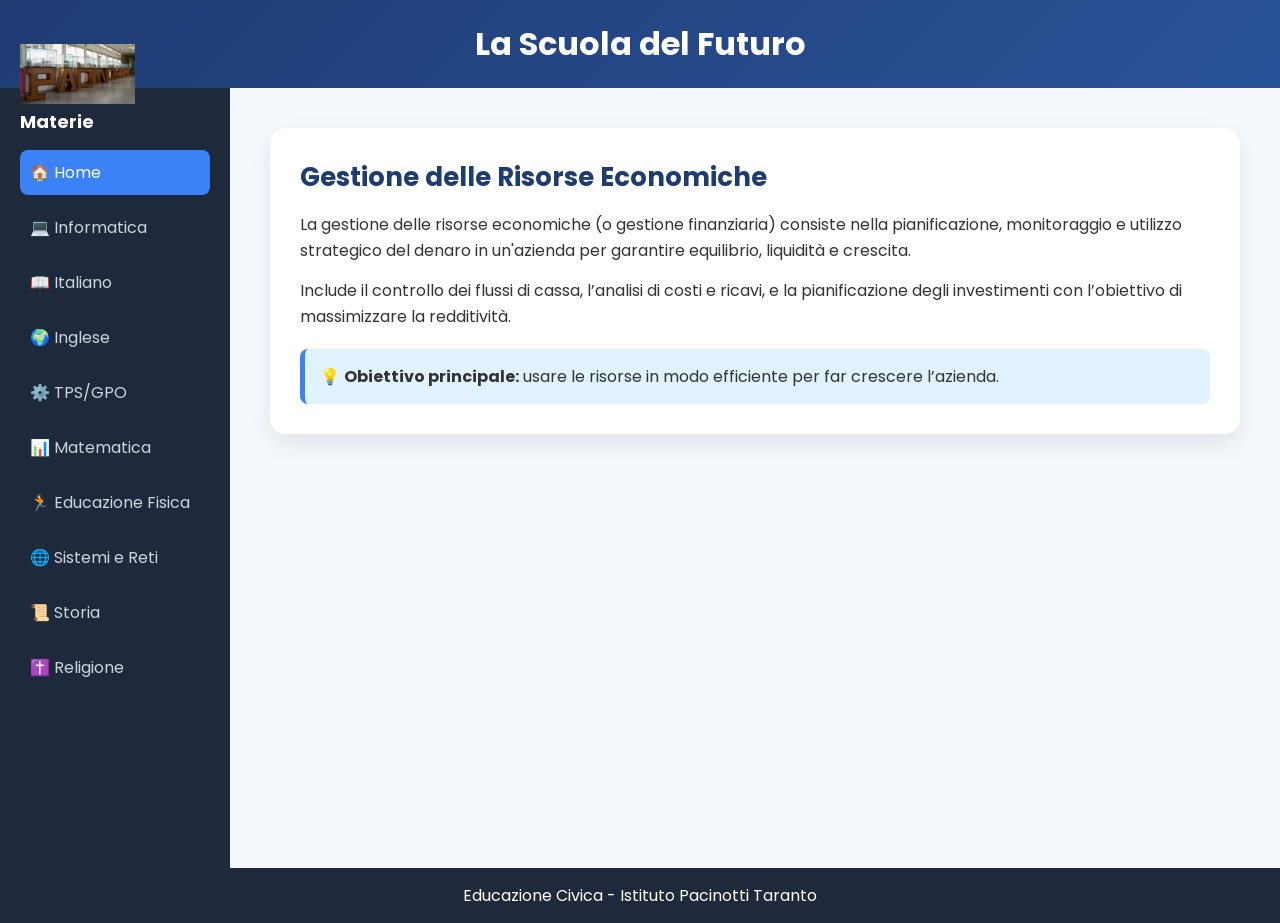
<file: index.html>
<!DOCTYPE html>
<html lang="it">

<head>
    <meta charset="utf-8">
    <meta name="viewport" content="width=device-width, initial-scale=1.0">
    <title>Gestione delle Risorse Economiche</title>

    <!-- Font -->
    <link href="https://fonts.googleapis.com/css2?family=Poppins:wght@300;400;600&display=swap" rel="stylesheet">

    <!-- CSS -->
    <link rel="stylesheet" href="style.css">
</head>

<body>

    <header class="header">
        <div class="logo">
            <img src="logo.jpg" alt="Logo scuola">
        </div>
        <h1>La Scuola del Futuro</h1>
    </header>

    <div class="layout">

        <nav class="sidebar">
            <h2>Materie</h2>
            <ul>
                <li><a href="index.html" class="active">🏠 Home</a></li>
                <li><a href="informatica.html">💻 Informatica</a></li>
                <li><a href="italiano.html">📖 Italiano</a></li>
                <li><a href="inglese.html">🌍 Inglese</a></li>
                <li><a href="tps.html">⚙️ TPS/GPO</a></li>
                <li><a href="matematica.html">📊 Matematica</a></li>
                <li><a href="ed.html">🏃 Educazione Fisica</a></li>
                <li><a href="sistemi.html">🌐 Sistemi e Reti</a></li>

                <!-- NUOVA MATERIA -->
                <li><a href="storia.html">📜 Storia</a></li>
                 <li><a href="storia.html">✝️ Religione</a></li>
            </ul>
        </nav>

        <main class="content">

            <div class="card">
                <h2>Gestione delle Risorse Economiche</h2>

                <p>
                    La gestione delle risorse economiche (o gestione finanziaria) consiste nella pianificazione,
                    monitoraggio e utilizzo strategico del denaro in un'azienda per garantire equilibrio, liquidità
                    e crescita.
                </p>

                <p>
                    Include il controllo dei flussi di cassa, l’analisi di costi e ricavi, e la pianificazione degli
                    investimenti con l’obiettivo di massimizzare la redditività.
                </p>

                <div class="highlight">
                    💡 <strong>Obiettivo principale:</strong> usare le risorse in modo efficiente per far crescere l’azienda.
                </div>
            </div>

        </main>

    </div>

    <footer>
        <p>Educazione Civica - Istituto Pacinotti Taranto</p>
    </footer>

</body>

</html>
</file>
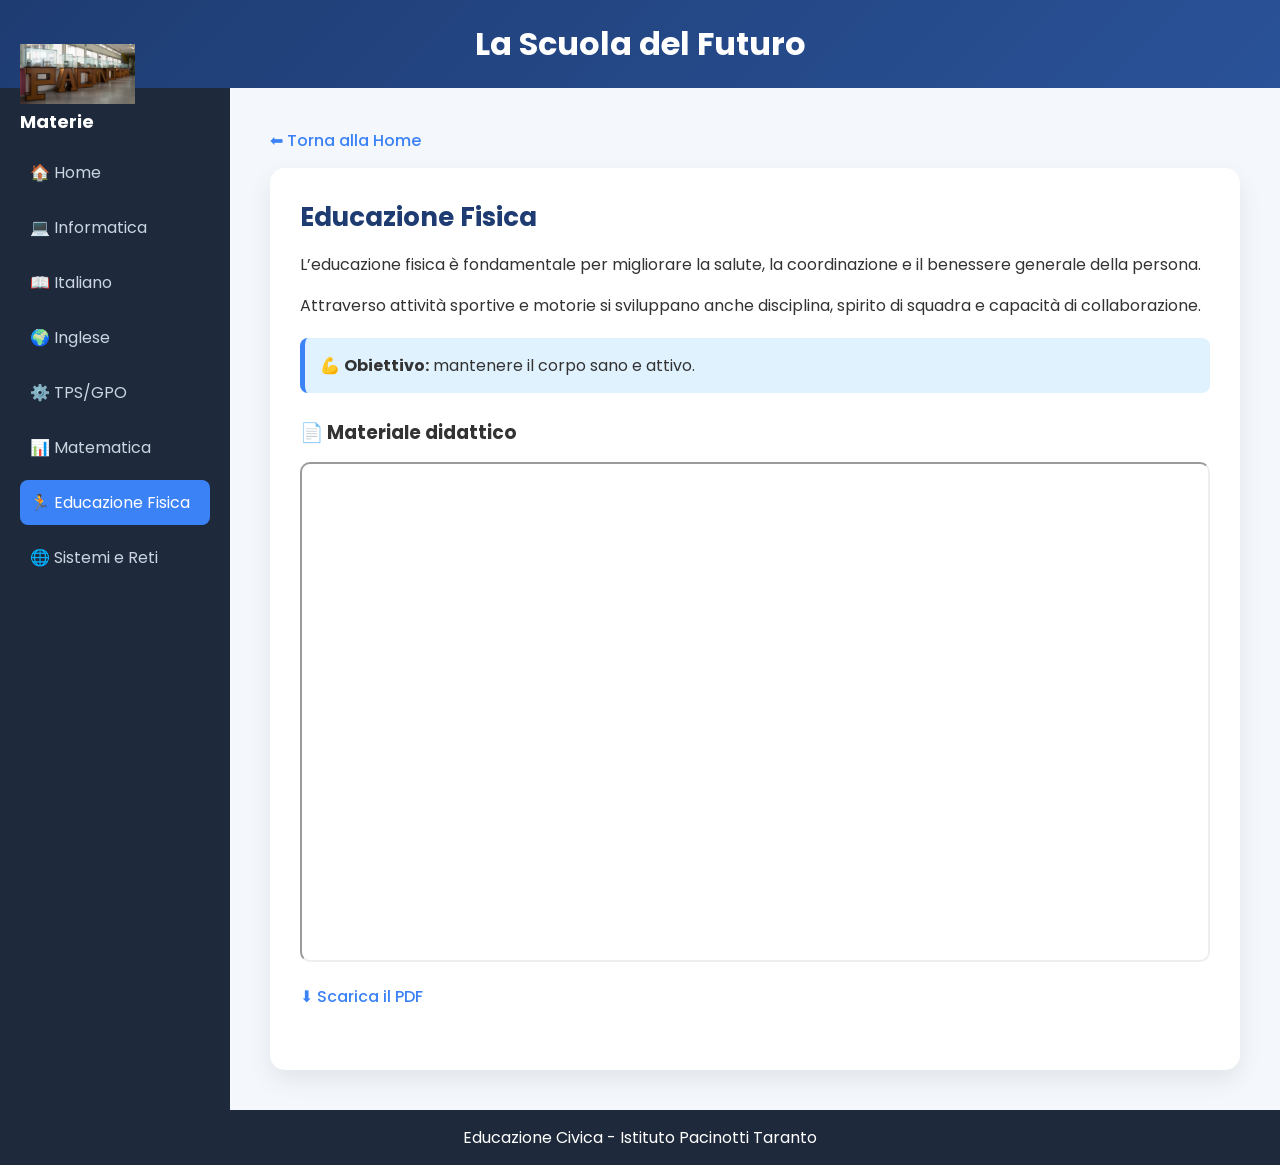
<file: ed.html>
<!DOCTYPE html>
<html lang="it">

<head>
    <meta charset="utf-8">
    <meta name="viewport" content="width=device-width, initial-scale=1.0">
    <title>Educazione Fisica</title>

    <!-- Font -->
    <link href="https://fonts.googleapis.com/css2?family=Poppins:wght@300;400;600&display=swap" rel="stylesheet">

    <!-- CSS -->
    <link rel="stylesheet" href="style.css">
</head>

<body>

    <!-- Header -->
    <header class="header">
        <div class="logo">
            <img src="logo.jpg" alt="Logo scuola">
        </div>
        <h1>La Scuola del Futuro</h1>
    </header>

    <div class="layout">

        <!-- Sidebar -->
        <nav class="sidebar">
            <h2>Materie</h2>
            <ul>
                <li><a href="index.html">🏠 Home</a></li>
                <li><a href="informatica.html">💻 Informatica</a></li>
                <li><a href="italiano.html">📖 Italiano</a></li>
                <li><a href="inglese.html">🌍 Inglese</a></li>
                <li><a href="tps.html">⚙️ TPS/GPO</a></li>
                <li><a href="matematica.html">📊 Matematica</a></li>
                <li><a href="ed.html" class="active">🏃 Educazione Fisica</a></li>
                <li><a href="sistemi.html">🌐 Sistemi e Reti</a></li>
            </ul>
        </nav>

        <!-- Contenuto -->
        <main class="content">

            <a href="index.html" class="back-btn">⬅ Torna alla Home</a>

            <div class="card">
                <h2>Educazione Fisica</h2>

                <p>
                    L’educazione fisica è fondamentale per migliorare la salute, la coordinazione
                    e il benessere generale della persona.
                </p>

                <p>
                    Attraverso attività sportive e motorie si sviluppano anche disciplina,
                    spirito di squadra e capacità di collaborazione.
                </p>

                <div class="highlight">
                    💪 <strong>Obiettivo:</strong> mantenere il corpo sano e attivo.
                </div>

                <h3 style="margin-top:25px;">📄 Materiale didattico</h3>

                <!-- PDF incorporato -->
                <iframe src="edfisica.pdf" width="100%" height="500px" style="border-radius:10px; margin-top:15px;">
                </iframe>

                <!-- Download PDF -->
                <p style="margin-top:15px;">
                    <a href="edfisica.pdf" download class="back-btn">⬇ Scarica il PDF</a>
                </p>

            </div>

        </main>

    </div>

    <footer>
        <p>Educazione Civica - Istituto Pacinotti Taranto</p>
    </footer>

</body>

</html>
</file>
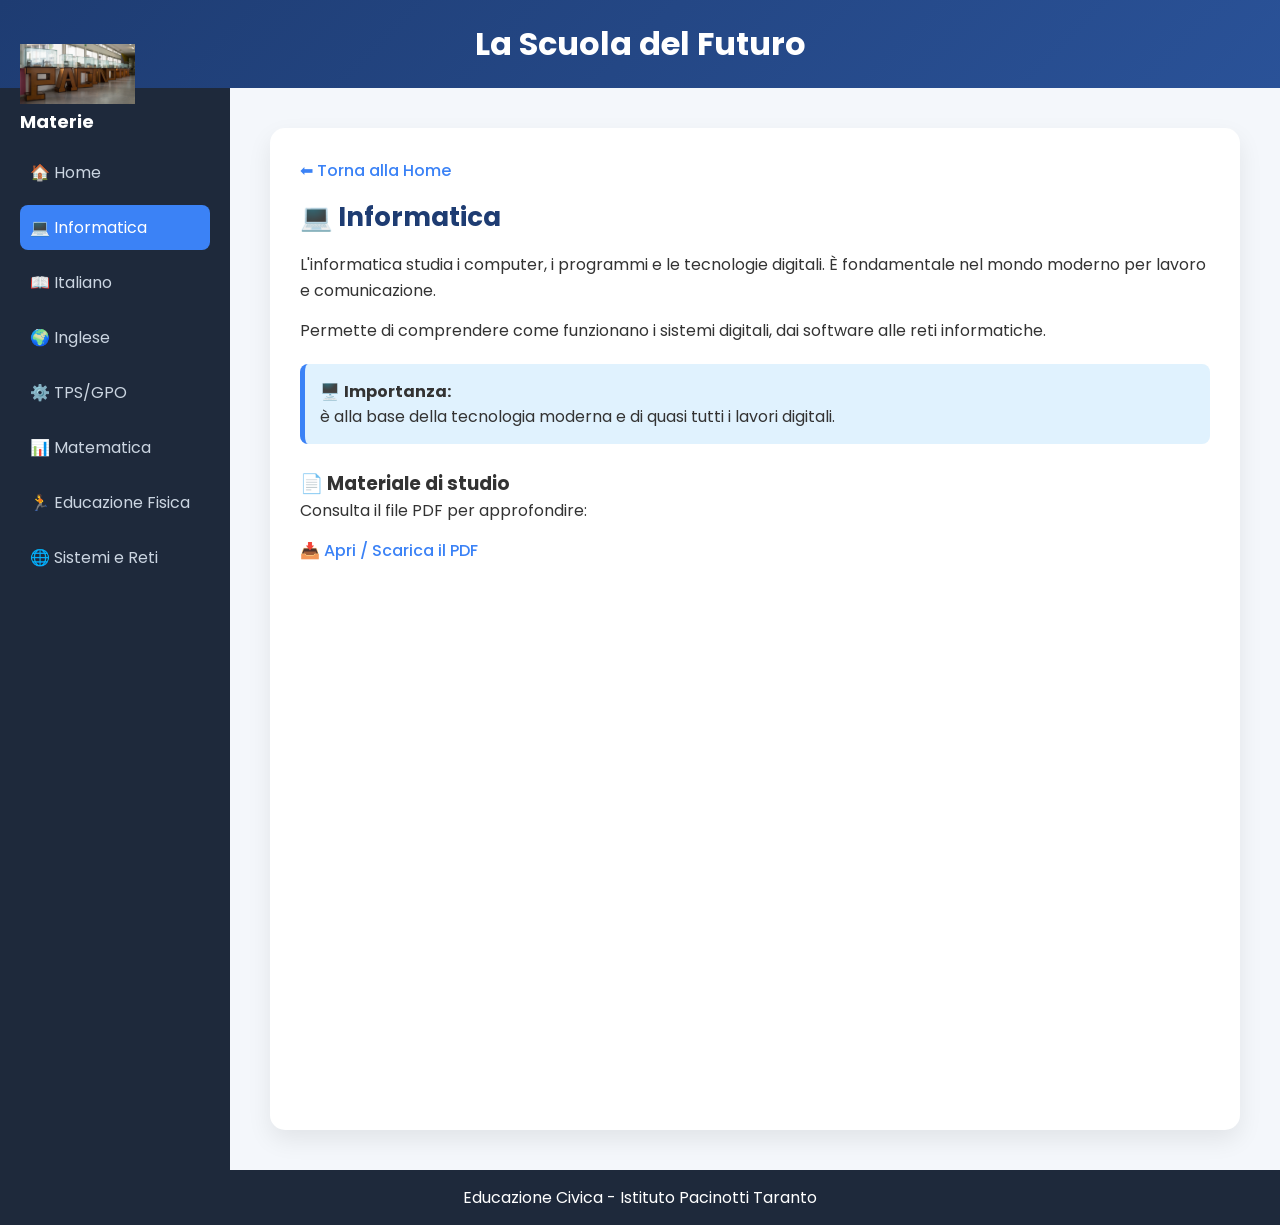
<file: informatica.html>
<!DOCTYPE html>
<html lang="it">

<head>
<meta charset="utf-8">
<meta name="viewport" content="width=device-width, initial-scale=1.0">
<title>Informatica</title>

<!-- Font -->
<link href="https://fonts.googleapis.com/css2?family=Poppins:wght@300;400;600&display=swap" rel="stylesheet">

<!-- CSS -->
<link rel="stylesheet" href="style.css">
</head>

<body>

<!-- HEADER -->
<header class="header">
    <div class="logo">
        <img src="logo.jpg" alt="Logo scuola">
    </div>
    <h1>La Scuola del Futuro</h1>
</header>

<div class="layout">

    <!-- SIDEBAR -->
    <nav class="sidebar">
        <h2>Materie</h2>
        <ul>
            <li><a href="index.html">🏠 Home</a></li>
            <li><a href="informatica.html" class="active">💻 Informatica</a></li>
            <li><a href="italiano.html">📖 Italiano</a></li>
            <li><a href="inglese.html">🌍 Inglese</a></li>
            <li><a href="tps.html">⚙️ TPS/GPO</a></li>
            <li><a href="matematica.html">📊 Matematica</a></li>
            <li><a href="ed.html">🏃 Educazione Fisica</a></li>
            <li><a href="sistemi.html">🌐 Sistemi e Reti</a></li>
        </ul>
    </nav>

    <!-- CONTENUTO -->
    <main class="content">

        <div class="card">

            <a href="index.html" class="back-btn">⬅ Torna alla Home</a>

            <h2>💻 Informatica</h2>

            <p>
                L'informatica studia i computer, i programmi e le tecnologie digitali.
                È fondamentale nel mondo moderno per lavoro e comunicazione.
            </p>

            <p>
                Permette di comprendere come funzionano i sistemi digitali,
                dai software alle reti informatiche.
            </p>

            <div class="highlight">
                🖥️ <strong>Importanza:</strong><br>
                è alla base della tecnologia moderna e di quasi tutti i lavori digitali.
            </div>

            <!-- PDF -->
            <h3 style="margin-top:25px;">📄 Materiale di studio</h3>

            <p>Consulta il file PDF per approfondire:</p>

            <a href="informatica.pdf" target="_blank" class="back-btn">
                📥 Apri / Scarica il PDF
            </a>

            <iframe src="informatica.pdf" width="100%" height="500px"
                style="margin-top:15px; border-radius:10px; border:none;">
            </iframe>

        </div>

    </main>

</div>

<!-- FOOTER -->
<footer>
    <p>Educazione Civica - Istituto Pacinotti Taranto</p>
</footer>

</body>
</html>
</file>
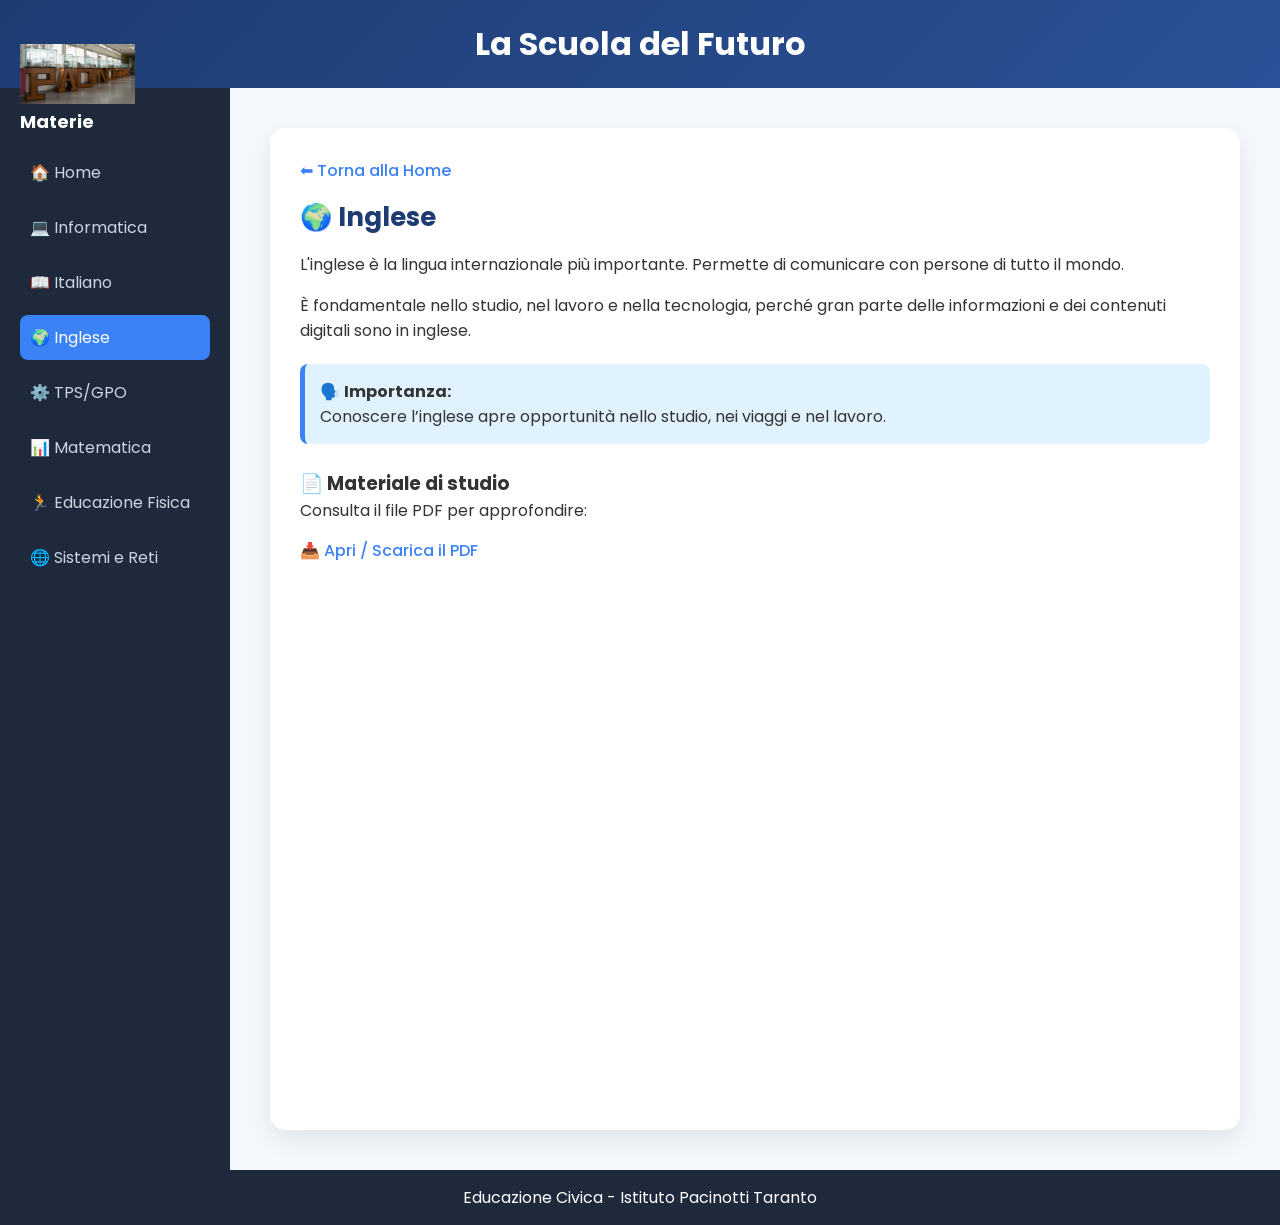
<file: inglese.html>
<!DOCTYPE html>
<html lang="it">

<head>
    <meta charset="UTF-8">
    <meta name="viewport" content="width=device-width, initial-scale=1.0">
    <title>Inglese</title>

    <!-- Font -->
    <link href="https://fonts.googleapis.com/css2?family=Poppins:wght@300;400;600&display=swap" rel="stylesheet">

    <!-- CSS -->
    <link rel="stylesheet" href="style.css">
</head>

<body>

<!-- HEADER -->
<header class="header">
    <div class="logo">
        <img src="logo.jpg" alt="Logo scuola">
    </div>
    <h1>La Scuola del Futuro</h1>
</header>

<div class="layout">

    <!-- SIDEBAR -->
    <nav class="sidebar">
        <h2>Materie</h2>
        <ul>
            <li><a href="index.html">🏠 Home</a></li>
            <li><a href="informatica.html">💻 Informatica</a></li>
            <li><a href="italiano.html">📖 Italiano</a></li>
            <li><a href="inglese.html" class="active">🌍 Inglese</a></li>
            <li><a href="tps.html">⚙️ TPS/GPO</a></li>
            <li><a href="matematica.html">📊 Matematica</a></li>
            <li><a href="ed.html">🏃 Educazione Fisica</a></li>
            <li><a href="sistemi.html">🌐 Sistemi e Reti</a></li>
        </ul>
    </nav>

    <!-- CONTENUTO -->
    <main class="content">

        <div class="card">

            <a href="index.html" class="back-btn">⬅ Torna alla Home</a>

            <h2>🌍 Inglese</h2>

            <p>
                L'inglese è la lingua internazionale più importante.
                Permette di comunicare con persone di tutto il mondo.
            </p>

            <p>
                È fondamentale nello studio, nel lavoro e nella tecnologia,
                perché gran parte delle informazioni e dei contenuti digitali sono in inglese.
            </p>

            <div class="highlight">
                🗣️ <strong>Importanza:</strong><br>
                Conoscere l’inglese apre opportunità nello studio, nei viaggi e nel lavoro.
            </div>

            <!-- PDF -->
            <h3 style="margin-top:25px;">📄 Materiale di studio</h3>

            <p>Consulta il file PDF per approfondire:</p>

            <a href="inglese.pdf" target="_blank" class="back-btn">
                📥 Apri / Scarica il PDF
            </a>

            <iframe src="inglese.pdf" width="100%" height="500px"
                style="margin-top:15px; border-radius:10px; border:none;">
            </iframe>

        </div>

    </main>

</div>

<!-- FOOTER -->
<footer>
    <p>Educazione Civica - Istituto Pacinotti Taranto</p>
</footer>

</body>
</html>
</file>
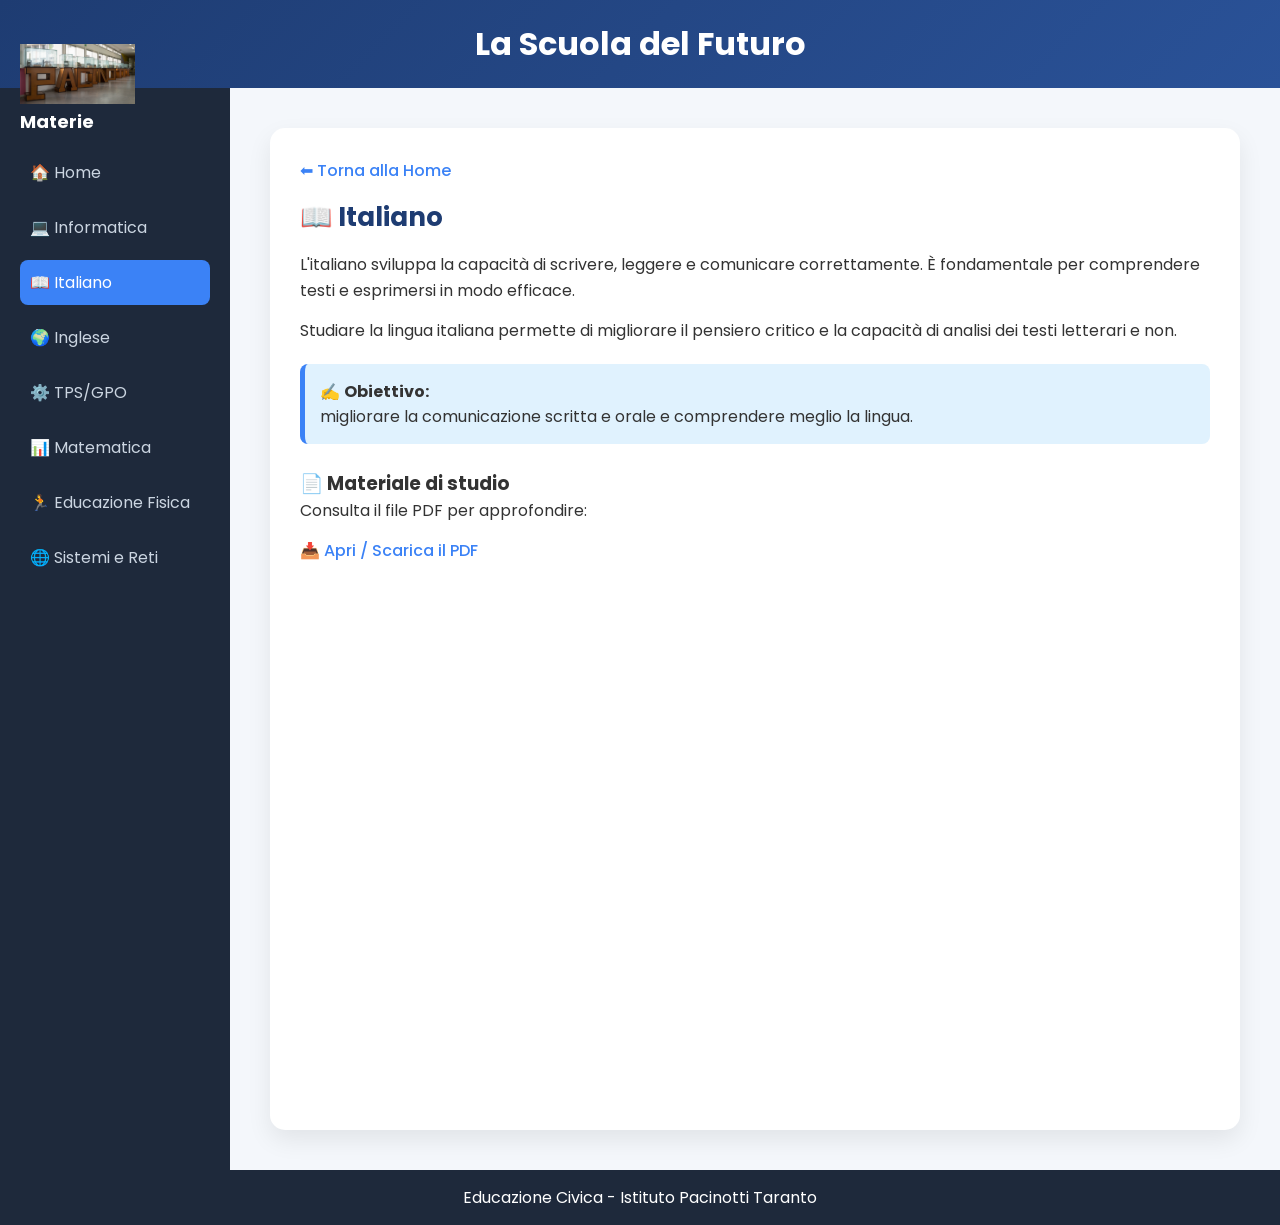
<file: italiano.html>
<!DOCTYPE html>
<html lang="it">

<head>
    <meta charset="UTF-8">
    <meta name="viewport" content="width=device-width, initial-scale=1.0">
    <title>Italiano</title>

    <!-- Font -->
    <link href="https://fonts.googleapis.com/css2?family=Poppins:wght@300;400;600&display=swap" rel="stylesheet">

    <!-- CSS -->
    <link rel="stylesheet" href="style.css">
</head>

<body>

<!-- HEADER -->
<header class="header">
    <div class="logo">
        <img src="logo.jpg" alt="Logo scuola">
    </div>
    <h1>La Scuola del Futuro</h1>
</header>

<div class="layout">

    <!-- SIDEBAR -->
    <nav class="sidebar">
        <h2>Materie</h2>
        <ul>
            <li><a href="index.html">🏠 Home</a></li>
            <li><a href="informatica.html">💻 Informatica</a></li>
            <li><a href="italiano.html" class="active">📖 Italiano</a></li>
            <li><a href="inglese.html">🌍 Inglese</a></li>
            <li><a href="tps.html">⚙️ TPS/GPO</a></li>
            <li><a href="matematica.html">📊 Matematica</a></li>
            <li><a href="ed.html">🏃 Educazione Fisica</a></li>
            <li><a href="sistemi.html">🌐 Sistemi e Reti</a></li>
        </ul>
    </nav>

    <!-- CONTENUTO -->
    <main class="content">

        <div class="card">

            <a href="index.html" class="back-btn">⬅ Torna alla Home</a>

            <h2>📖 Italiano</h2>

            <p>
                L'italiano sviluppa la capacità di scrivere, leggere e comunicare correttamente.
                È fondamentale per comprendere testi e esprimersi in modo efficace.
            </p>

            <p>
                Studiare la lingua italiana permette di migliorare il pensiero critico e
                la capacità di analisi dei testi letterari e non.
            </p>

            <div class="highlight">
                ✍️ <strong>Obiettivo:</strong><br>
                migliorare la comunicazione scritta e orale e comprendere meglio la lingua.
            </div>

            <!-- PDF -->
            <h3 style="margin-top:25px;">📄 Materiale di studio</h3>

            <p>Consulta il file PDF per approfondire:</p>

            <a href="italiano.pdf" target="_blank" class="back-btn">
                📥 Apri / Scarica il PDF
            </a>

            <iframe src="italiano.pdf" width="100%" height="500px"
                style="margin-top:15px; border-radius:10px; border:none;">
            </iframe>

        </div>

    </main>

</div>

<!-- FOOTER -->
<footer>
    <p>Educazione Civica - Istituto Pacinotti Taranto</p>
</footer>

</body>
</html>
</file>
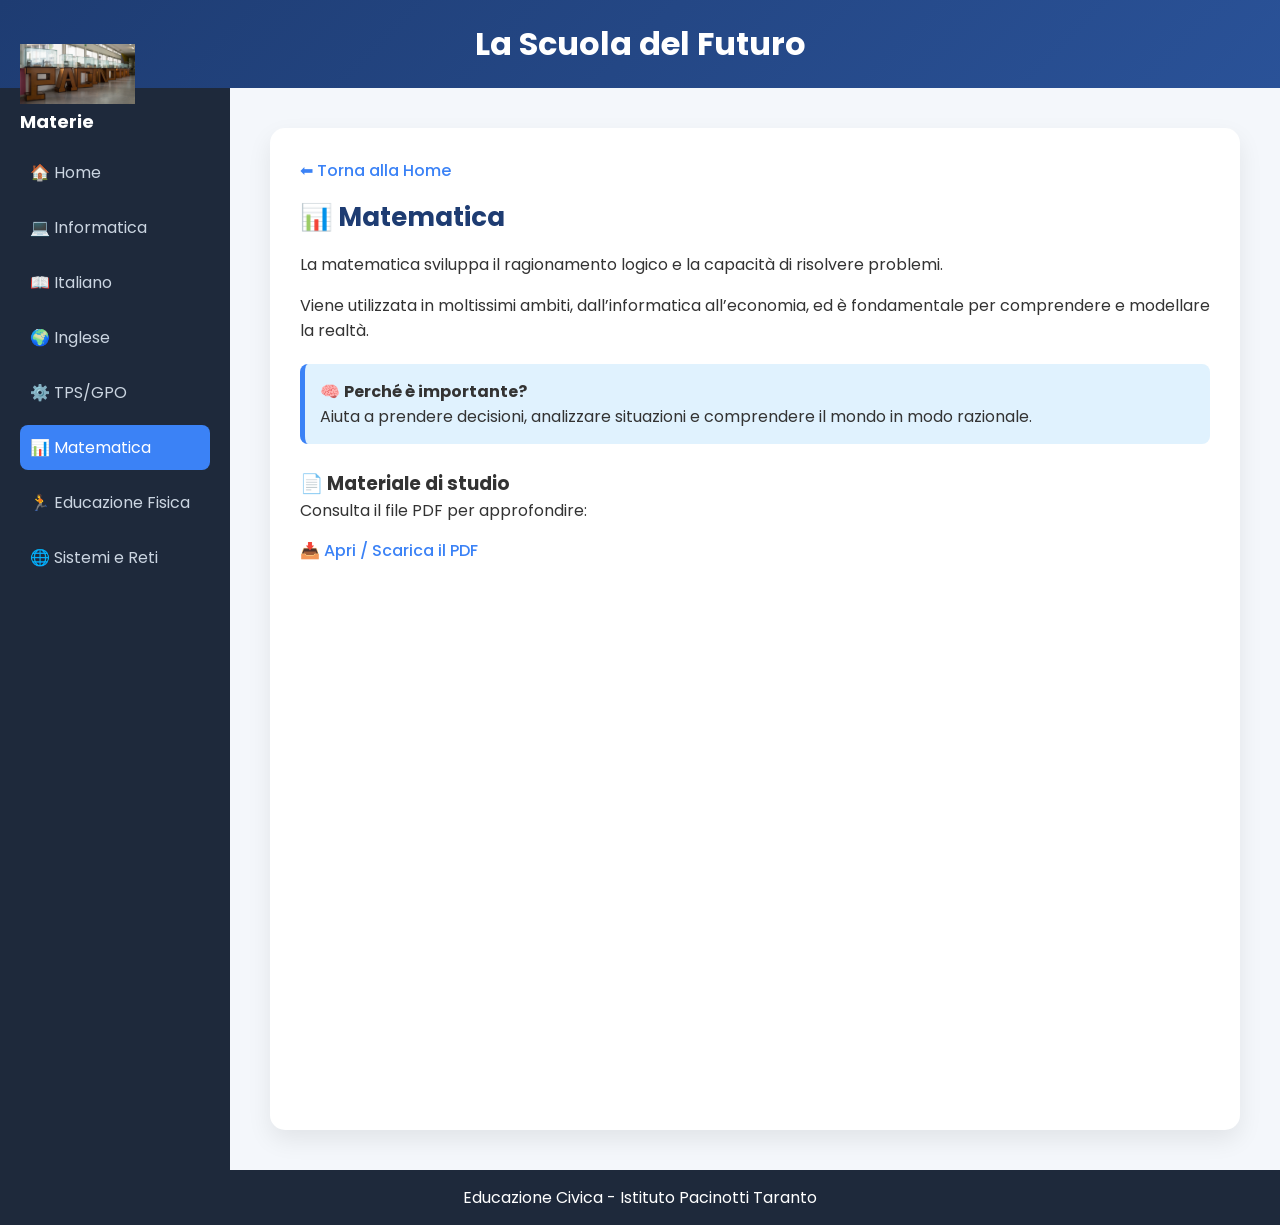
<file: matematica.html>
<!DOCTYPE html>
<html lang="it">

<head>
    <meta charset="UTF-8">
    <meta name="viewport" content="width=device-width, initial-scale=1.0">
    <title>Matematica</title>

    <link href="https://fonts.googleapis.com/css2?family=Poppins:wght@300;400;600&display=swap" rel="stylesheet">
    <link rel="stylesheet" href="style.css">
</head>

<body>

<header class="header">
    <div class="logo">
        <img src="logo.jpg" alt="Logo scuola">
    </div>
    <h1>La Scuola del Futuro</h1>
</header>

<div class="layout">

    <!-- Sidebar -->
    <nav class="sidebar">
        <h2>Materie</h2>
        <ul>
            <li><a href="index.html">🏠 Home</a></li>
            <li><a href="informatica.html">💻 Informatica</a></li>
            <li><a href="italiano.html">📖 Italiano</a></li>
            <li><a href="inglese.html">🌍 Inglese</a></li>
            <li><a href="tps.html">⚙️ TPS/GPO</a></li>
            <li><a class="active" href="matematica.html">📊 Matematica</a></li>
            <li><a href="ed.html">🏃 Educazione Fisica</a></li>
            <li><a href="sistemi.html">🌐 Sistemi e Reti</a></li>
        </ul>
    </nav>

    <!-- Contenuto -->
    <main class="content">

        <div class="card">

            <a href="index.html" class="back-btn">⬅ Torna alla Home</a>

            <h2>📊 Matematica</h2>

            <p>
                La matematica sviluppa il ragionamento logico e la capacità di risolvere problemi.
            </p>

            <p>
                Viene utilizzata in moltissimi ambiti, dall’informatica all’economia,
                ed è fondamentale per comprendere e modellare la realtà.
            </p>

            <div class="highlight">
                🧠 <strong>Perché è importante?</strong><br>
                Aiuta a prendere decisioni, analizzare situazioni e comprendere il mondo in modo razionale.
            </div>

            <!-- PDF -->
            <h3 style="margin-top:25px;">📄 Materiale di studio</h3>

            <p>Consulta il file PDF per approfondire:</p>

            <a href="matematica.pdf" target="_blank" class="back-btn">
                📥 Apri / Scarica il PDF
            </a>

            <iframe src="matematica.pdf" width="100%" height="500px"
                style="margin-top:15px; border-radius:10px; border:none;">
            </iframe>

        </div>

    </main>

</div>

<footer>
    <p>Educazione Civica - Istituto Pacinotti Taranto</p>
</footer>

</body>
</html>
</file>
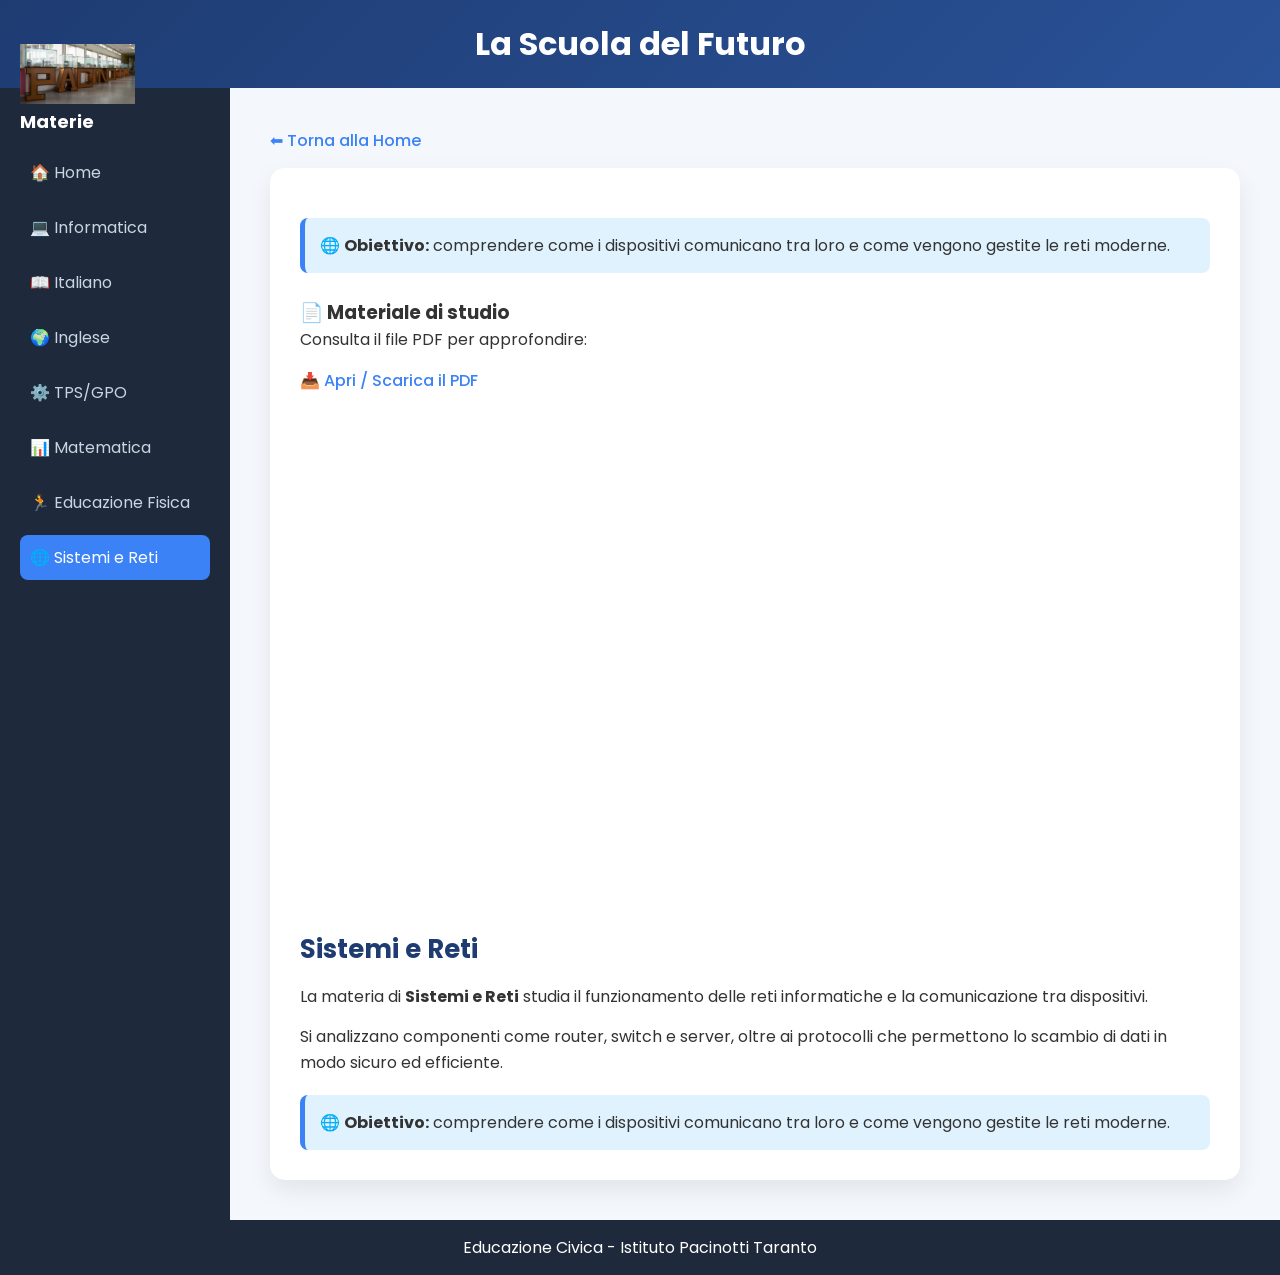
<file: sistemi.html>
<!DOCTYPE html>
<html lang="it">

<head>
    <meta charset="utf-8">
    <meta name="viewport" content="width=device-width, initial-scale=1.0">
    <title>Sistemi e Reti</title>

    <!-- Font -->
    <link href="https://fonts.googleapis.com/css2?family=Poppins:wght@300;400;600&display=swap" rel="stylesheet">

    <!-- CSS -->
    <link rel="stylesheet" href="style.css">
</head>

<body>

    <!-- HEADER -->
    <header class="header">
        <div class="logo">
            <img src="logo.jpg" alt="Logo scuola">
        </div>
        <h1>La Scuola del Futuro</h1>
    </header>

    <div class="layout">

        <!-- SIDEBAR -->
        <nav class="sidebar">
            <h2>Materie</h2>
            <ul>
                <li><a href="index.html">🏠 Home</a></li>
                <li><a href="informatica.html">💻 Informatica</a></li>
                <li><a href="italiano.html">📖 Italiano</a></li>
                <li><a href="inglese.html">🌍 Inglese</a></li>
                <li><a href="tps.html">⚙️ TPS/GPO</a></li>
                <li><a href="matematica.html">📊 Matematica</a></li>
                <li><a href="ed.html">🏃 Educazione Fisica</a></li>
                <li><a href="sistemi.html" class="active">🌐 Sistemi e Reti</a></li>
            </ul>
        </nav>

        <!-- CONTENUTO -->
        <main class="content">

            <a href="index.html" class="back-btn">⬅ Torna alla Home</a>

            <div class="card">
                <div class="highlight">
    🌐 <strong>Obiettivo:</strong> comprendere come i dispositivi comunicano tra loro e come
    vengono gestite le reti moderne.
</div>

<!-- PDF -->
<h3 style="margin-top:25px;">📄 Materiale di studio</h3>

<p>Consulta il file PDF per approfondire:</p>

<a href="sistemi.pdf" target="_blank" class="back-btn">
    📥 Apri / Scarica il PDF
</a>

<iframe src="sistemi.pdf" width="100%" height="500px" style="margin-top:15px; border-radius:10px; border:none;">
</iframe>
                <h2>Sistemi e Reti</h2>

                <p>
                    La materia di <strong>Sistemi e Reti</strong> studia il funzionamento delle reti informatiche
                    e la comunicazione tra dispositivi.
                </p>

                <p>
                    Si analizzano componenti come router, switch e server, oltre ai protocolli che permettono
                    lo scambio di dati in modo sicuro ed efficiente.
                </p>

                <div class="highlight">
                    🌐 <strong>Obiettivo:</strong> comprendere come i dispositivi comunicano tra loro e come
                    vengono gestite le reti moderne.
                </div>

            </div>

        </main>

    </div>

    <!-- FOOTER -->
    <footer>
        <p>Educazione Civica - Istituto Pacinotti Taranto</p>
    </footer>

</body>

</html>
</file>
<file: style.css>
/* Reset */
* {
    margin: 0;
    padding: 0;
    box-sizing: border-box;
}

body {
    font-family: 'Poppins', sans-serif;
    background: #f4f7fb;
    color: #333;
}

/* Header */
.header {
    display: flex;
    align-items: center;
    justify-content: center;
    background: linear-gradient(135deg, #1e3c72, #2a5298);
    color: white;
    padding: 20px;
    position: relative;
}

.logo img {
    height: 60px;
    position: absolute;
    left: 20px;
}

/* Layout */
.layout {
    display: flex;
    min-height: calc(100vh - 120px);
}

/* Sidebar */
.sidebar {
    width: 230px;
    background: #1e293b;
    color: white;
    padding: 20px;
}

.sidebar h2 {
    margin-bottom: 15px;
    font-size: 18px;
}

.sidebar ul {
    list-style: none;
}

.sidebar li {
    margin: 10px 0;
}

.sidebar a {
    text-decoration: none;
    color: #cbd5e1;
    display: block;
    padding: 10px;
    border-radius: 8px;
    transition: 0.3s;
}

.sidebar a:hover {
    background: #3b82f6;
    color: white;
    transform: translateX(5px);
}

/* Content */
.content {
    flex: 1;
    padding: 40px;
}

/* Card */
.card {
    background: white;
    padding: 30px;
    border-radius: 15px;
    box-shadow: 0 10px 25px rgba(0, 0, 0, 0.08);
    animation: fadeIn 0.8s ease-in-out;
}

.card h2 {
    margin-bottom: 15px;
    color: #1e3c72;
}

.card p {
    margin-bottom: 15px;
    line-height: 1.6;
}

/* Highlight box */
.highlight {
    background: #e0f2fe;
    padding: 15px;
    border-left: 5px solid #3b82f6;
    border-radius: 8px;
    margin-top: 20px;
}

/* Footer */
footer {
    text-align: center;
    padding: 15px;
    background: #1e293b;
    color: white;
}

/* Animation */
@keyframes fadeIn {
    from {
        opacity: 0;
        transform: translateY(15px);
    }
    to {
        opacity: 1;
        transform: translateY(0);
    }
}
/* Bottone torna indietro */
.back-btn {
    display: inline-block;
    margin-bottom: 15px;
    text-decoration: none;
    color: #3b82f6;
    font-weight: 500;
    transition: 0.3s;
}

.back-btn:hover {
    color: #1e3c72;
    transform: translateX(-5px);
}

/* Link attivo sidebar */
.sidebar a.active {
    background: #3b82f6;
    color: white;
}

/* Titolo materia */
.card h2 {
    font-size: 26px;
}
</file>
